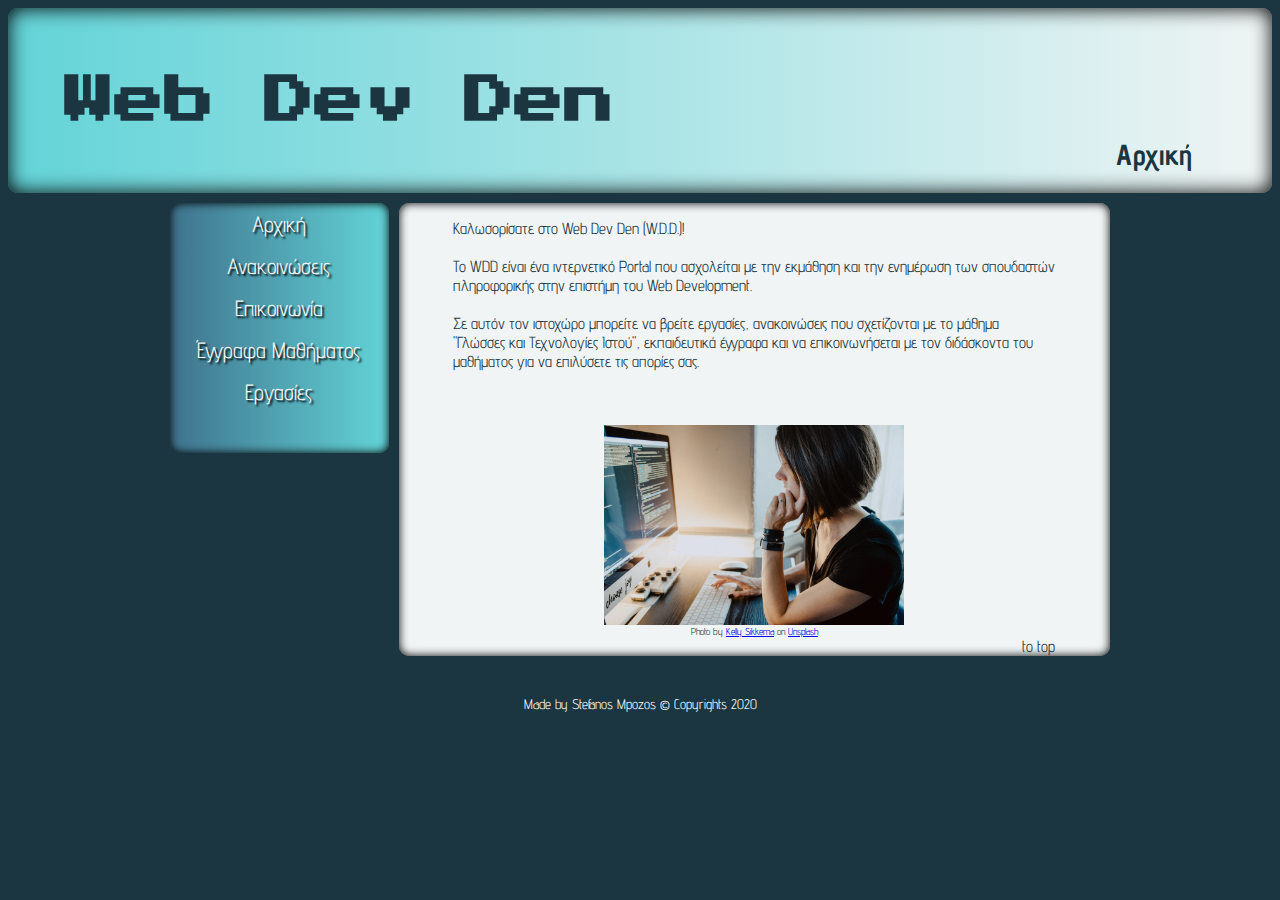
<file: index.html>
<!DOCTYPE html>
<html lang="el">
<head>
    <meta charset="UTF-8">
    <meta name="viewport" content="width=device-width, initial-scale=1.0">
    <link rel="stylesheet" type="text/css" href="css/style.css">
    <link href="https://fonts.googleapis.com/css2?family=Advent+Pro:wght@100;200;300;400;500;600;700&family=Press+Start+2P&display=swap" rel="stylesheet">

    <title>W.D.D. Αρχική</title>
</head>
<body>
    <div class="topCard">
        <div class="myTitle">
            <h1 id="top">Web Dev Den</h1>
        </div> 
        <div class="myMap">
            <h5>Αρχική</h5>
        </div>
        
    </div>
    <div class="mainCard">
        <div class="navCard">
            <a href="#">Αρχική</a>
            <a href="html/announcements.html">Ανακοινώσεις</a>
            <a href="html/contact.html">Επικοινωνία</a>
            <a href="html/documents.html">Έγγραφα Μαθήματος</a>
            <a href="html/homework.html">Εργασίες</a>
        </div>
        <div class="mainContent">
            
            <div class="textContent">
                <p>Καλωσορίσατε στο Web Dev Den (W.D.D.)! <br> <br>
                    Το WDD είναι ένα ιντερνετικό Portal που ασχολείται με την εκμάθηση και την ενημέρωση των σπουδαστών <br> 
                    πληροφορικής στην επιστήμη του Web Development.<br> <br>
                    Σε αυτόν τον ιστοχώρο μπορείτε να βρείτε εργασίες, ανακοινώσεις που σχετίζονται με το μάθημα <br> 
                    "Γλώσσες και Τεχνολογίες Ιστού", εκπαιδευτικά έγγραφα και να επικοινωνήσεται με τον διδάσκοντα του <br>
                    μαθήματος για να επιλύσετε τις απορίες σας.<br> <br> <br>
                </p>
                <div class="textPic">
                    <img src="images/kelly-sikkema-YK0HPwWDJ1I-unsplash.jpg" alt="Web developer photo">
                    <span class="credits">Photo by <a href="https://unsplash.com/@kellysikkema?utm_source=unsplash&amp;utm_medium=referral&amp;utm_content=creditCopyText">Kelly Sikkema</a> on <a href="https://unsplash.com/s/photos/programmer?utm_source=unsplash&amp;utm_medium=referral&amp;utm_content=creditCopyText">Unsplash</a></span>
                </div>
                <div class="toTop">
                    <a href="#top">to top</a>
                </div>
            </div>
        </div>
    </div>
    <span class="copyrights">Made by Stefanos Mpozos &#169; Copyrights 2020</span>
</body>
</html>
</file>
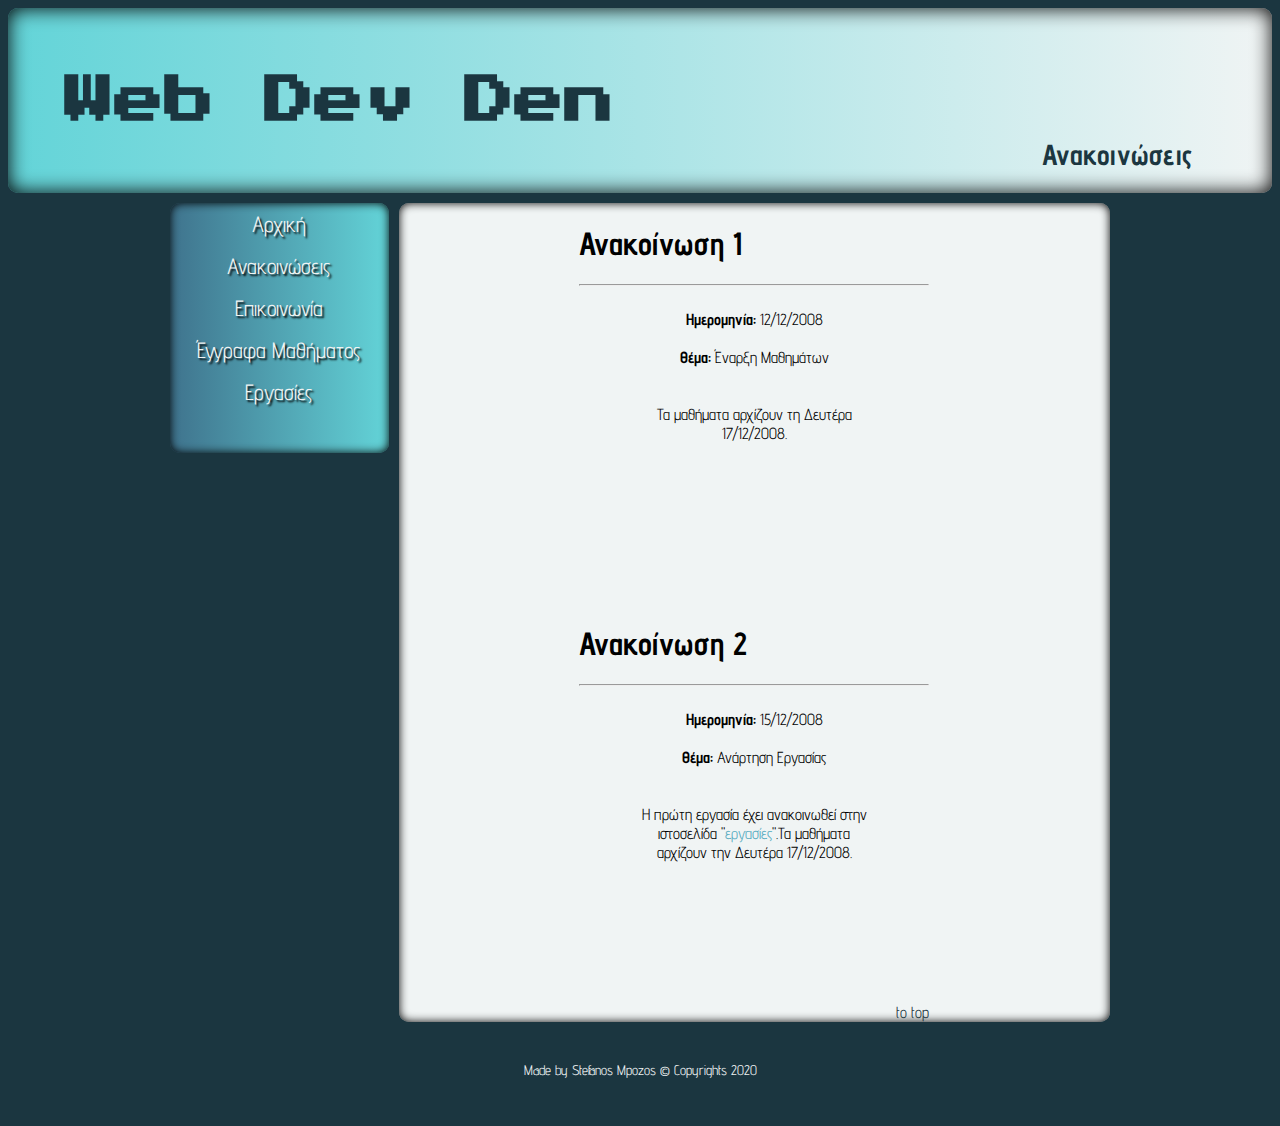
<file: html/announcements.html>
<!DOCTYPE html>
<html lang="el">
<head>
    <meta charset="UTF-8">
    <meta name="viewport" content="width=device-width, initial-scale=1.0">
    <link rel="stylesheet" type="text/css" href="../css/style.css">
    <link href="https://fonts.googleapis.com/css2?family=Advent+Pro:wght@100;200;300;400;500;600;700&family=Press+Start+2P&display=swap" rel="stylesheet">

    <title>W.D.D. Ανακοινώσεις</title>
</head>
<body>
    <div class="topCard">
        <div class="myTitle">
            <h1 id="top">Web Dev Den</h1>
        </div> 
        <div class="myMap">
            <h5>Ανακοινώσεις</h5>
        </div>
        
    </div>
    <div class="mainCard">
        <div class="navCard">
            <a href="../index.html">Αρχική</a>
            <a href="#">Ανακοινώσεις</a>
            <a href="contact.html">Επικοινωνία</a>
            <a href="documents.html">Έγγραφα Μαθήματος</a>
            <a href="homework.html">Εργασίες</a>
        </div>
        <div class="mainContent">
            <div class="announcementSection">

                <!-- Announcement Section -->
                <div class="announcement">
                    <div class="announTitle">
                        <h1>Ανακοίνωση 1</h1>
                        <hr>
                    </div>
                    <div class="announContent">
                        <p><b>Ημερομηνία:</b> 12/12/2008 <br> <br>
                        <b>Θέμα:</b> Έναρξη Μαθημάτων <br> <br> <br>
                            Τα μαθήματα αρχίζουν τη Δευτέρα <br>
                            17/12/2008.
                        </p>
                    </div>
                </div>

                <!-- Announcement Section -->
                <div class="announcement">
                    <div class="announTitle">
                        <h1>Ανακοίνωση 2</h1>
                        <hr>
                    </div>
                    <div class="announContent">
                        <p><b>Ημερομηνία:</b> 15/12/2008 <br> <br>
                        <b>Θέμα:</b> Ανάρτηση Εργασίας <br> <br> <br>
                            Η πρώτη εργασία έχει ανακοινωθεί στην <br>
                            ιστοσελίδα "<a href="homework.html">εργασίες</a>".Τα μαθήματα <br>
                            αρχίζουν την Δευτέρα 17/12/2008.
                        </p>
                    </div>
                </div>
                <div class="toTop">
                    <a href="#top">to top</a>
                </div>
            </div>
        </div>
    </div>
    <span class="copyrights">Made by Stefanos Mpozos &#169; Copyrights 2020</span>
</body>
</html>
</file>
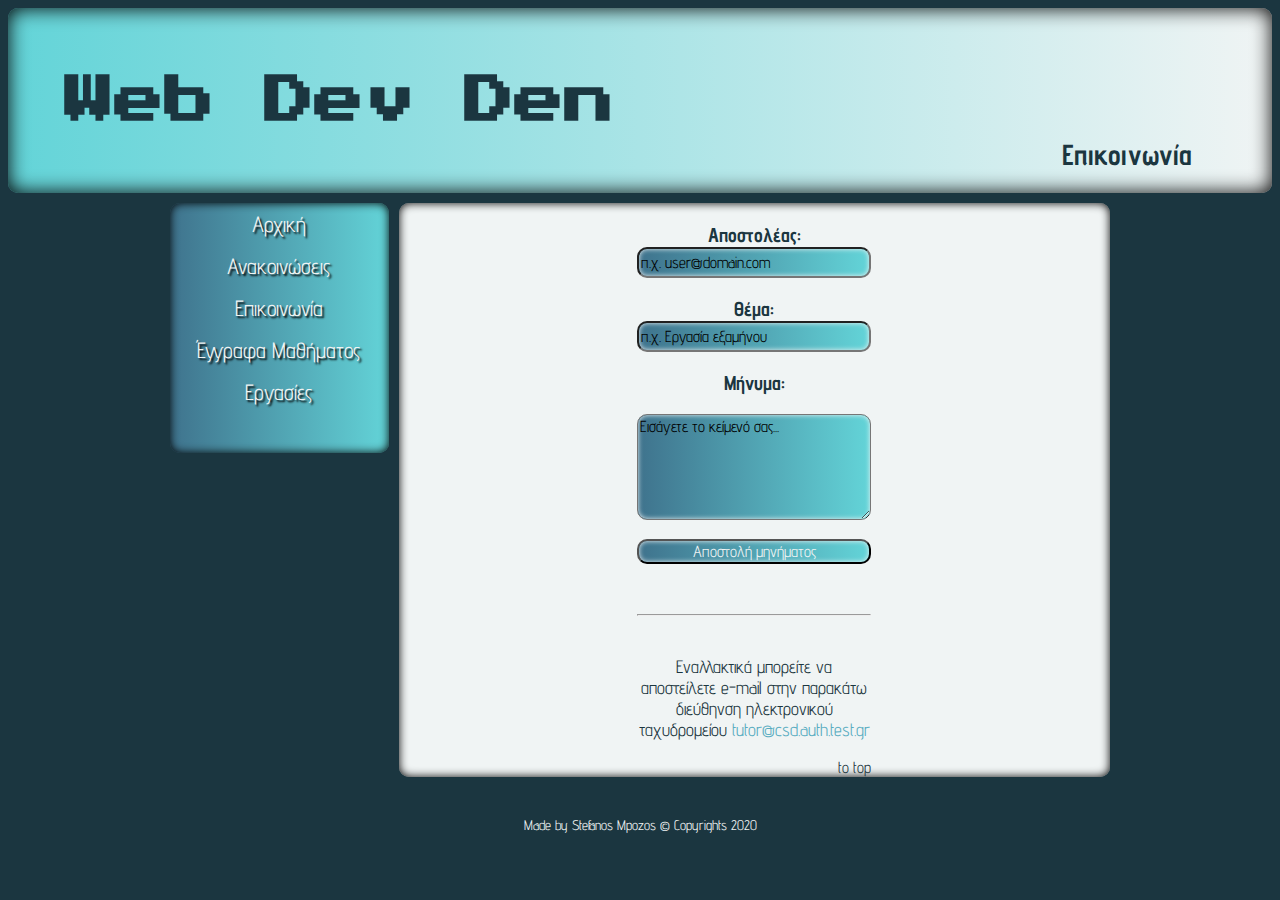
<file: html/contact.html>
<!DOCTYPE html>
<html lang="el">
<head>
    <meta charset="UTF-8">
    <meta name="viewport" content="width=device-width, initial-scale=1.0">
    <link rel="stylesheet" type="text/css" href="../css/style.css">
    <link href="https://fonts.googleapis.com/css2?family=Advent+Pro:wght@100;200;300;400;500;600;700&family=Press+Start+2P&display=swap" rel="stylesheet">

    <title>W.D.D. Επικοινωνία</title>
</head>
<body>
    <div class="topCard">
        <div class="myTitle">
            <h1>Web Dev Den</h1>
        </div> 
        <div class="myMap">
            <h5>Επικοινωνία</h5>
        </div>
        
    </div>
    <div class="mainCard">
        <div class="navCard">
            <a href="../index.html">Αρχική</a>
            <a href="announcements.html">Ανακοινώσεις</a>
            <a href="#">Επικοινωνία</a>
            <a href="documents.html">Έγγραφα Μαθήματος</a>
            <a href="homework.html">Εργασίες</a>
        </div>
        <div class="mainContent">
            <div class="contactSection">

                <!--Email form section-->
                <div class="emailSection">
                    <form class="emailForm" action="#" method="GET">
                        <label for="email">Αποστολέας:</label>
                        <input type="email" id="email" name="email" placeholder="π.χ. user@domain.com">
                        <br>
                        <label for="subject">Θέμα:</label>
                        <input type="text" name="subject" id="subject" placeholder="π.χ. Εργασία εξαμήνου"> <br>
                        <label for="message">Μήνυμα:</label> <br>
                        <textarea name="message" id="message" cols="30" rows="10" placeholder="Εισάγετε το κείμενό σας..."></textarea> <br>
                        <input type="submit" value="Αποστολή μηνήματος">
                    </form>
                </div>

                <hr>

                <!--Email Contact Section-->
                <div class="textSection">
                    <p>Εναλλακτικά μπορείτε να <br> 
                        αποστείλετε e-mail στην παρακάτω <br>
                    διεύθηνση ηλεκτρονικού <br>
                ταχυδρομείου <a href="mailto:tutor@csd.auth.test.gr">tutor@csd.auth.test.gr</a></p>
                </div>

                <div class="toTop">
                    <a href="#top">to top</a>
                </div>
            </div>
        </div>
    </div>
    <span class="copyrights">Made by Stefanos Mpozos &#169; Copyrights 2020</span>
</body>
</html>
</file>
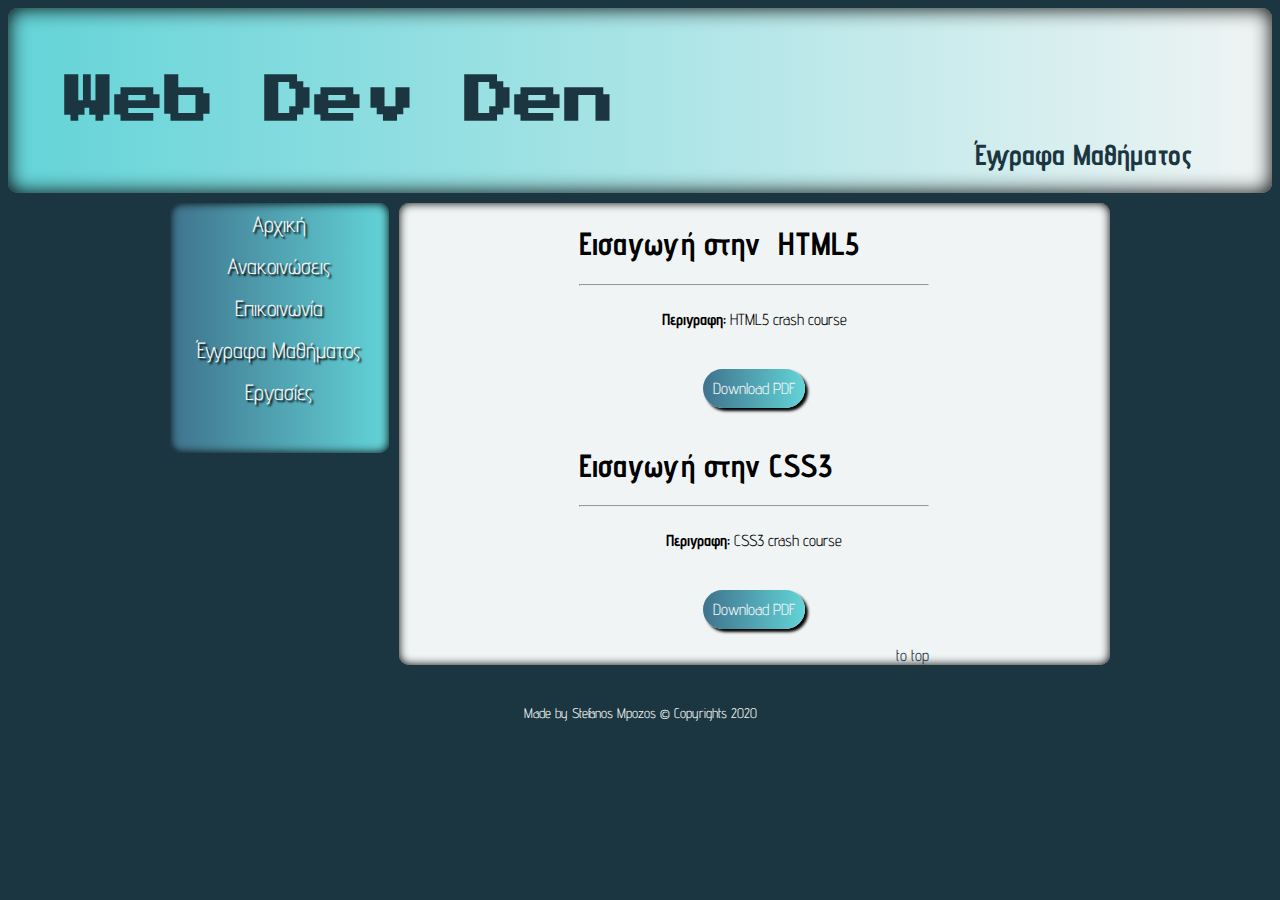
<file: html/documents.html>
<!DOCTYPE html>
<html lang="el">
<head>
    <meta charset="UTF-8">
    <meta name="viewport" content="width=device-width, initial-scale=1.0">
    <link rel="stylesheet" type="text/css" href="../css/style.css">
    <link href="https://fonts.googleapis.com/css2?family=Advent+Pro:wght@100;200;300;400;500;600;700&family=Press+Start+2P&display=swap" rel="stylesheet">

    <title>W.D.D. Έγγραφα Μαθήματος</title>
</head>
<body>
    <div class="topCard">
        <div class="myTitle">
            <h1 id="top">Web Dev Den</h1>
        </div> 
        <div class="myMap">
            <h5>Έγγραφα Μαθήματος</h5>
        </div>
        
    </div>
    <div class="mainCard">
        <div class="navCard">
            <a href="../index.html">Αρχική</a>
            <a href="announcements.html">Ανακοινώσεις</a>
            <a href="contact.html">Επικοινωνία</a>
            <a href="#">Έγγραφα Μαθήματος</a>
            <a href="homework.html">Εργασίες</a>
        </div>
        <div class="mainContent">
            <div class="documentSection">

                <!-- Document Section -->
                <div class="document">
                    <div class="docTitle">
                        <h1>Εισαγωγή στην  HTML5</h1>
                        <hr>
                    </div>
                    <div class="docContent">
                        <p><b>Περιγραφη:</b> HTML5 crash course <br> 
                        </p>
                        <a href="#">Download PDF</a>
                    </div>
                </div>

                <!-- Document Section -->
                <div class="document">
                    <div class="docTitle">
                        <h1>Εισαγωγή στην CSS3</h1>
                        <hr>
                    </div>
                    <div class="docContent">
                        <p><b>Περιγραφη:</b> CSS3 crash course<br>
                        </p>
                        <a href="#">Download PDF</a>
                    </div>
                </div>
                
                <div class="toTop">
                    <a href="#top">to top</a>
                </div>
            </div>
        </div>
    </div>
    <span class="copyrights">Made by Stefanos Mpozos &#169; Copyrights 2020</span>
</body>
</html>
</file>
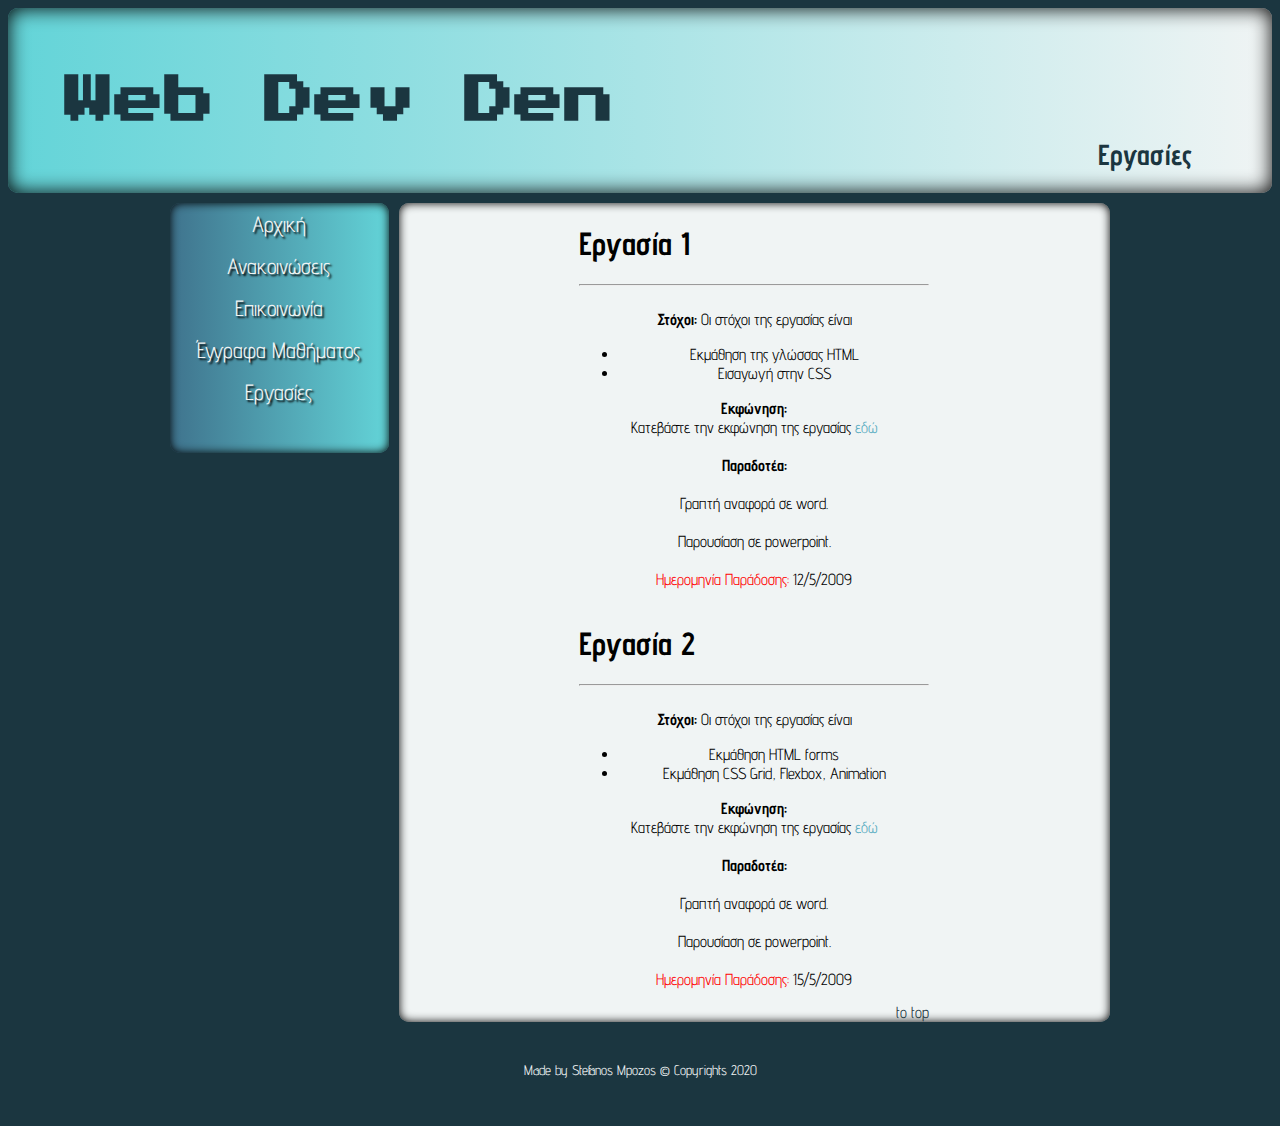
<file: html/homework.html>
<!DOCTYPE html>
<html lang="el">
<head>
    <meta charset="UTF-8">
    <meta name="viewport" content="width=device-width, initial-scale=1.0">
    <link rel="stylesheet" type="text/css" href="../css/style.css">
    <link href="https://fonts.googleapis.com/css2?family=Advent+Pro:wght@100;200;300;400;500;600;700&family=Press+Start+2P&display=swap" rel="stylesheet">

    <title>W.D.D. Εργασίες</title>
</head>
<body>
    
    <!-- Here applies the same classes and CSS file as announcements.html-->

    <div class="topCard">
        <div class="myTitle">
            <h1 id="top">Web Dev Den</h1>
        </div> 
        <div class="myMap">
            <h5>Εργασίες</h5>
        </div>
        
    </div>
    <div class="mainCard">
        <div class="navCard">
            <a href="../index.html">Αρχική</a>
            <a href="announcements.html">Ανακοινώσεις</a>
            <a href="contact.html">Επικοινωνία</a>
            <a href="documents.html">Έγγραφα Μαθήματος</a>
            <a href="#">Εργασίες</a>
        </div>
        <div class="mainContent">
            <div class="announcementSection">

                <!-- Homework Section -->
                <div class="announcement">
                    <div class="announTitle">
                        <h1>Εργασία 1</h1>
                        <hr>
                    </div>
                    <div class="announContent">
                        <p><b>Στόχοι:</b> Οι στόχοι της εργασίας είναι <br>
                            <ul>
                                <li>Εκμάθηση της γλώσσας HTML</li>
                                <li>Εισαγωγή στην CSS</li>
                            </ul>
                            <b>Εκφώνηση: <br>
                            </b> Κατεβάστε την εκφώνηση της εργασίας <a href="#">εδώ</a> <br> <br>
                            <b>Παραδοτέα:</b> <br> <br>
                            Γραπτή αναφορά σε word. <br> <br>
                            Παρουσίαση σε powerpoint. <br> <br>
                            <span id="deliveryText">Ημερομηνία Παράδοσης:</span> 12/5/2009
                        </p>
                    </div>
                </div>

                <!-- Homework Section -->
                <div class="announcement">
                    <div class="announTitle">
                        <h1>Εργασία 2</h1>
                        <hr>
                    </div>
                    <div class="announContent">
                        <p><b>Στόχοι:</b> Οι στόχοι της εργασίας είναι <br>
                            <ul>
                                <li>Εκμάθηση HTML forms</li>
                                <li>Εκμάθηση CSS Grid, Flexbox, Animation</li>
                            </ul>
                            <b>Εκφώνηση: <br>
                            </b> Κατεβάστε την εκφώνηση της εργασίας <a href="#">εδώ</a> <br> <br>
                            <b>Παραδοτέα:</b> <br> <br>
                            Γραπτή αναφορά σε word. <br> <br>
                            Παρουσίαση σε powerpoint. <br> <br>
                            <span id="deliveryText">Ημερομηνία Παράδοσης:</span> 15/5/2009
                        </p>
                    </div>
                </div>
                <div class="toTop">
                    <a href="#top">to top</a>
                </div>
            </div>
        </div>
    </div>
    <span class="copyrights">Made by Stefanos Mpozos &#169; Copyrights 2020</span>
</body>
</html>
</file>
<file: css/style.css>
@import "generalStyle.css";
@import "styleLinks.css";
@import "navigation.css";
@import "styleHeading.css";
@import "styleContent.css";
@import "announcementsStyle.css";
@import "contactFormStyle.css";
@import "documentStyle.css";
@import "copyrightStyle.css";
</file>
